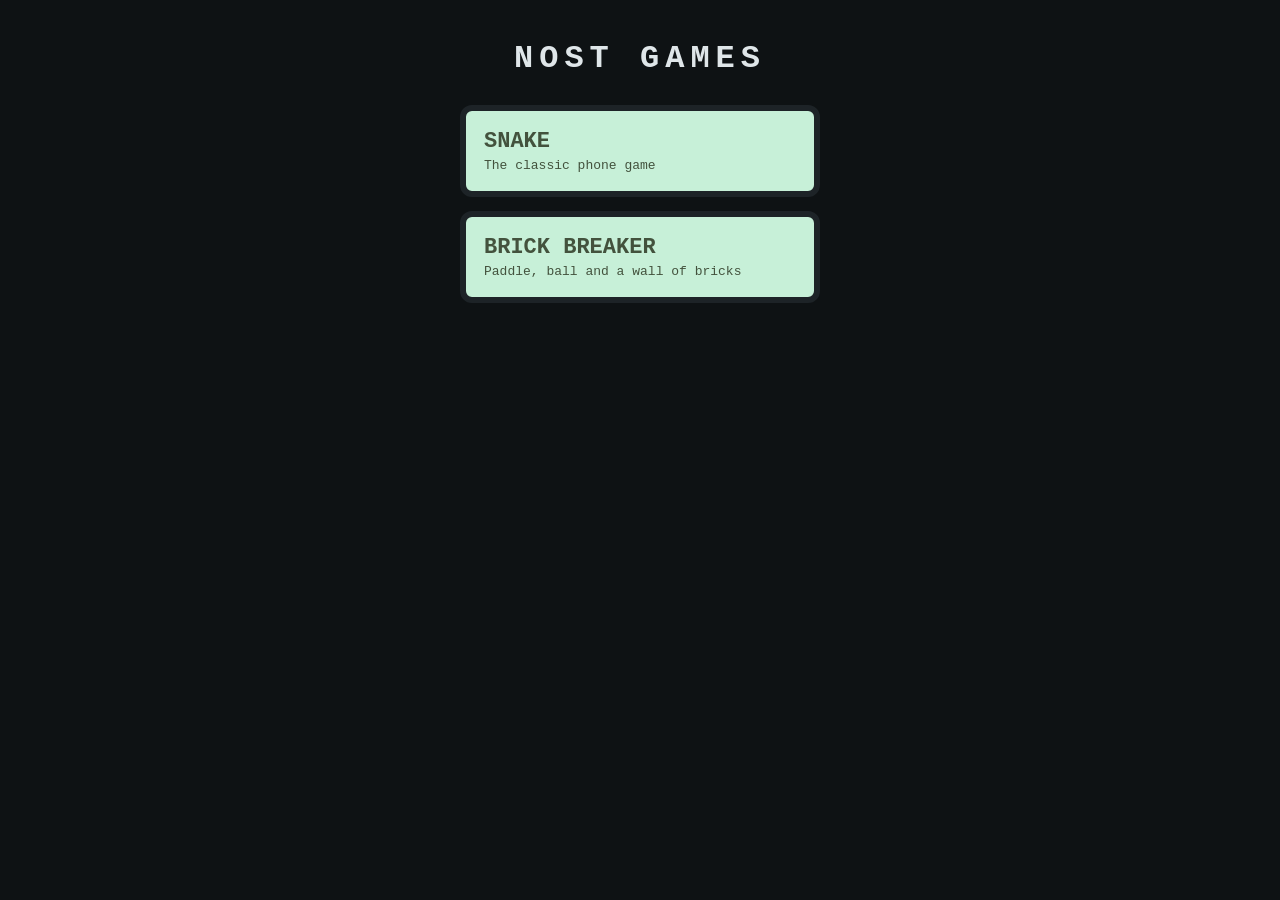
<file: index.html>
<!DOCTYPE html>
<html lang="en">
<head>
  <meta charset="utf-8">
  <meta name="viewport" content="width=device-width, initial-scale=1">
  <meta name="theme-color" content="#1d2327">
  <link rel="manifest" href="./manifest.webmanifest">
  <link rel="icon" href="./icons/icon-192.png">
  <link rel="apple-touch-icon" href="./icons/apple-touch-icon.png">
  <meta name="apple-mobile-web-app-capable" content="yes">
  <meta name="apple-mobile-web-app-status-bar-style" content="black">
  <meta name="apple-mobile-web-app-title" content="Nost Games">
  <title>Nost Games</title>
  <style>
    body {
      margin: 0;
      min-height: 100vh;
      background: #0e1214;
      color: #dfe6e9;
      font-family: "Courier New", monospace;
      display: flex;
      flex-direction: column;
      align-items: center;
      padding: 40px 16px;
      box-sizing: border-box;
    }
    h1 {
      letter-spacing: 6px;
      margin: 0 0 28px;
    }
    a.game {
      display: block;
      width: min(360px, 100%);
      box-sizing: border-box;
      background: #c7f0d8;
      color: #43523d;
      text-decoration: none;
      border: 6px solid #1d2327;
      border-radius: 12px;
      padding: 18px;
      font-size: 22px;
      font-weight: bold;
      margin-bottom: 14px;
    }
    a.game small {
      display: block;
      font-size: 13px;
      font-weight: normal;
      margin-top: 4px;
    }
  </style>
</head>
<body>
  <h1>NOST GAMES</h1>
  <a class="game" href="games/snake/">SNAKE<small>The classic phone game</small></a>
  <a class="game" href="games/bricks/">BRICK BREAKER<small>Paddle, ball and a wall of bricks</small></a>
  <script src="games/shared/install.js" data-root="./"></script>
</body>
</html>
</file>
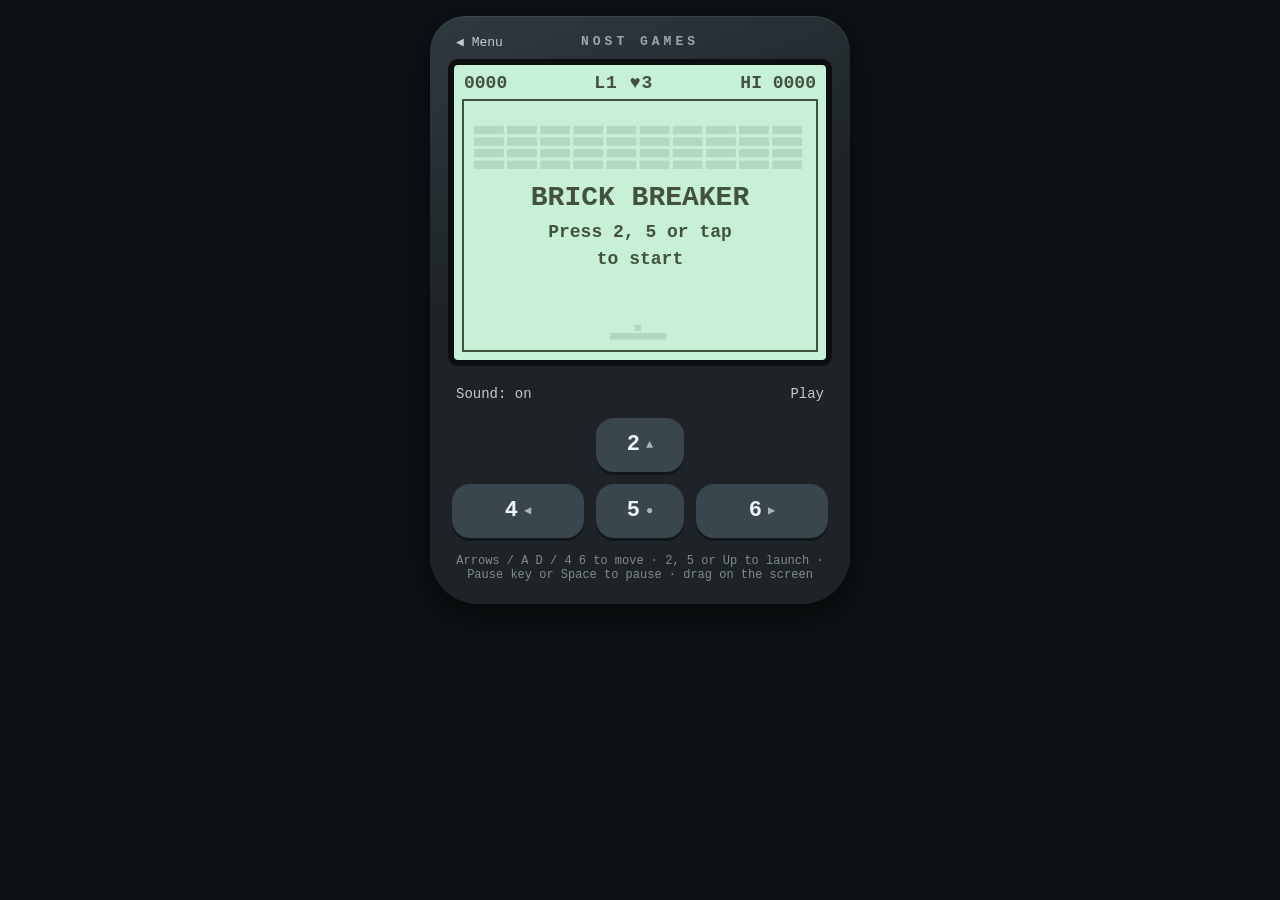
<file: games/bricks/index.html>
<!DOCTYPE html>
<html lang="en">
<head>
  <meta charset="utf-8">
  <meta name="viewport" content="width=device-width, initial-scale=1, maximum-scale=1, user-scalable=no">
  <meta name="theme-color" content="#1d2327">
  <link rel="manifest" href="../../manifest.webmanifest">
  <link rel="icon" href="../../icons/icon-192.png">
  <link rel="apple-touch-icon" href="../../icons/apple-touch-icon.png">
  <meta name="apple-mobile-web-app-capable" content="yes">
  <meta name="apple-mobile-web-app-status-bar-style" content="black">
  <meta name="apple-mobile-web-app-title" content="Nost Games">
  <title>Brick Breaker</title>
  <link rel="stylesheet" href="../shared/phone.css">
</head>
<body>
  <main class="phone">
    <div class="brand"><a class="back" href="../../">◀ Menu</a>NOST GAMES</div>

    <div class="screen">
      <div class="hud">
        <span id="score">0000</span>
        <span id="status" class="mid">L1 ♥3</span>
        <span id="best">HI 0000</span>
      </div>
      <div class="board">
        <canvas id="game"></canvas>
        <div id="overlay" class="overlay"></div>
      </div>
    </div>

    <div class="softkeys">
      <button id="sound" class="softkey" type="button">Sound: on</button>
      <button id="pause" class="softkey" type="button">Pause</button>
    </div>

    <!-- 4/6 move the paddle, 2 and 5 launch the ball. 5 doesn't pause here: it sits between
         4 and 6, so thumbs hit it by accident. Pausing is on the Pause soft key instead. -->
    <div class="keypad wide">
      <span></span>
      <button class="key" data-action="launch" type="button">2<small>▲</small></button>
      <span></span>
      <button class="key" data-dir="left" type="button">4<small>◀</small></button>
      <button class="key" data-action="launch" type="button">5<small>●</small></button>
      <button class="key" data-dir="right" type="button">6<small>▶</small></button>
    </div>

    <p class="help">Arrows / A D / 4 6 to move · 2, 5 or Up to launch · Pause key or Space to pause · drag on the screen</p>
  </main>

  <script src="bricks.js"></script>
  <script src="../shared/install.js" data-root="../../"></script>
</body>
</html>
</file>
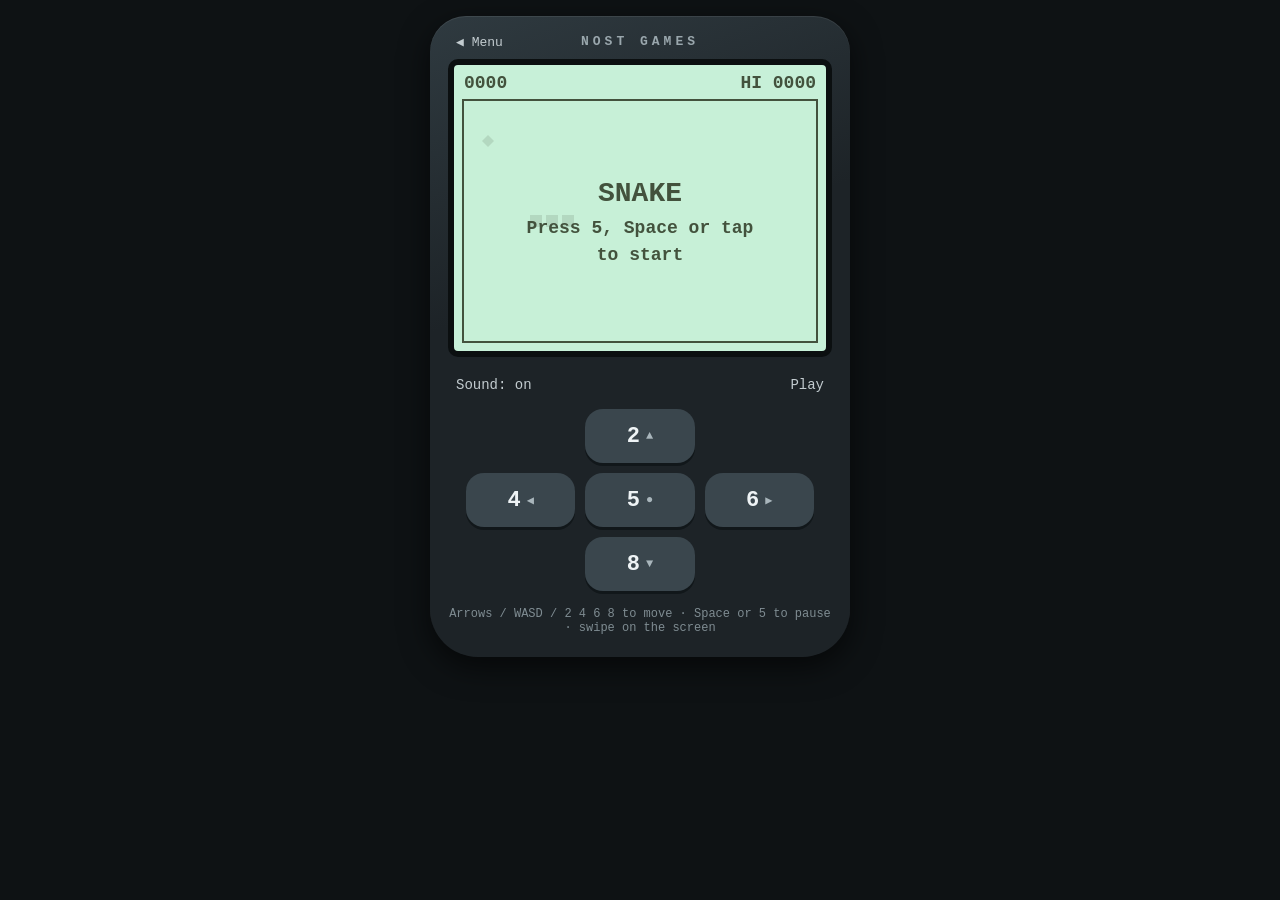
<file: games/snake/index.html>
<!DOCTYPE html>
<html lang="en">
<head>
  <meta charset="utf-8">
  <meta name="viewport" content="width=device-width, initial-scale=1, maximum-scale=1, user-scalable=no">
  <meta name="theme-color" content="#1d2327">
  <link rel="manifest" href="../../manifest.webmanifest">
  <link rel="icon" href="../../icons/icon-192.png">
  <link rel="apple-touch-icon" href="../../icons/apple-touch-icon.png">
  <meta name="apple-mobile-web-app-capable" content="yes">
  <meta name="apple-mobile-web-app-status-bar-style" content="black">
  <meta name="apple-mobile-web-app-title" content="Nost Games">
  <title>Snake</title>
  <link rel="stylesheet" href="../shared/phone.css">
</head>
<body>
  <main class="phone">
    <div class="brand"><a class="back" href="../../">◀ Menu</a>NOST GAMES</div>

    <div class="screen">
      <div class="hud">
        <span id="score">0000</span>
        <span id="best">HI 0000</span>
      </div>
      <div class="board">
        <canvas id="game"></canvas>
        <div id="overlay" class="overlay"></div>
      </div>
    </div>

    <div class="softkeys">
      <button id="sound" class="softkey" type="button">Sound: on</button>
      <button id="pause" class="softkey" type="button">Pause</button>
    </div>

    <!-- Nokia-style keypad: 2/4/6/8 steer, 5 pauses or starts. -->
    <div class="keypad">
      <span></span>
      <button class="key" data-dir="up" type="button">2<small>▲</small></button>
      <span></span>
      <button class="key" data-dir="left" type="button">4<small>◀</small></button>
      <button class="key" data-action="toggle" type="button">5<small>●</small></button>
      <button class="key" data-dir="right" type="button">6<small>▶</small></button>
      <span></span>
      <button class="key" data-dir="down" type="button">8<small>▼</small></button>
      <span></span>
    </div>

    <p class="help">Arrows / WASD / 2 4 6 8 to move · Space or 5 to pause · swipe on the screen</p>
  </main>

  <script src="snake.js"></script>
  <script src="../shared/install.js" data-root="../../"></script>
</body>
</html>
</file>
<file: games/shared/phone.css>
/* Phone frame, LCD screen and keypad shared by every game. */

:root {
  --lcd: #c7f0d8;
  --pixel: #43523d;
  --body: #1d2327;
  --body-edge: #2f3a40;
  --key: #3a464d;
}

* {
  box-sizing: border-box;
}

html,
body {
  margin: 0;
  min-height: 100%;
  background: #0e1214;
  color: #dfe6e9;
  font-family: "Courier New", monospace;
  -webkit-tap-highlight-color: transparent;
  user-select: none;
}

body {
  display: flex;
  justify-content: center;
  padding: 16px 12px 24px;
}

.phone {
  width: min(420px, 100%);
  background: linear-gradient(160deg, var(--body-edge), var(--body) 40%);
  border-radius: 36px 36px 48px 48px;
  padding: 18px 18px 22px;
  box-shadow: 0 10px 30px rgba(0, 0, 0, 0.6), inset 0 1px 0 rgba(255, 255, 255, 0.08);
}

.brand {
  text-align: center;
  letter-spacing: 4px;
  font-weight: bold;
  font-size: 13px;
  color: #9aa7ad;
  margin-bottom: 10px;
  position: relative;
}

/* Back to the games menu; installed apps on iPhone have no browser back button. */
.back {
  position: absolute;
  left: 4px;
  top: 50%;
  transform: translateY(-50%);
  color: #c3ccd0;
  text-decoration: none;
  letter-spacing: 0;
  font-weight: normal;
  font-size: 13px;
  padding: 6px 4px;
}

.screen {
  background: var(--lcd);
  border: 6px solid #0b0f10;
  border-radius: 10px;
  padding: 8px;
}

.hud {
  display: flex;
  justify-content: space-between;
  color: var(--pixel);
  font-weight: bold;
  font-size: 18px;
  padding: 0 2px 6px;
}

.board {
  position: relative;
  border: 2px solid var(--pixel);
  touch-action: none;
}

canvas {
  display: block;
  width: 100%;
}

.overlay {
  position: absolute;
  inset: 0;
  display: flex;
  flex-direction: column;
  align-items: center;
  justify-content: center;
  text-align: center;
  color: var(--pixel);
  background: rgba(199, 240, 216, 0.85);
  font-weight: bold;
  font-size: 18px;
  line-height: 1.5;
}

.overlay.hidden {
  display: none;
}

.overlay .big {
  font-size: 28px;
}

.softkeys {
  display: flex;
  justify-content: space-between;
  margin: 14px 4px 10px;
}

.softkey {
  background: none;
  border: none;
  color: #c3ccd0;
  font: inherit;
  font-size: 14px;
  padding: 6px 4px;
  cursor: pointer;
}

.keypad {
  display: grid;
  grid-template-columns: repeat(3, 1fr);
  gap: 10px;
  padding: 0 18px;
}

/* Wider side keys for games where 4 and 6 are held down a lot. */
.keypad.wide {
  grid-template-columns: 1.5fr 1fr 1.5fr;
  gap: 12px;
  padding: 0 4px;
}

.key {
  height: 54px;
  border: none;
  border-radius: 18px;
  background: var(--key);
  color: #eef3f5;
  font: inherit;
  font-size: 22px;
  font-weight: bold;
  box-shadow: 0 3px 0 #11171a;
  display: flex;
  align-items: center;
  justify-content: center;
  gap: 6px;
  cursor: pointer;
  touch-action: manipulation;
}

.key small {
  font-size: 12px;
  color: #a9b6bc;
}

.key:active,
.key.pressed {
  transform: translateY(2px);
  box-shadow: 0 1px 0 #11171a;
}

.help {
  margin: 16px 0 0;
  text-align: center;
  font-size: 12px;
  color: #7f8c92;
}

.hud .mid {
  letter-spacing: 1px;
}

.key.blank {
  visibility: hidden;
}
</file>
